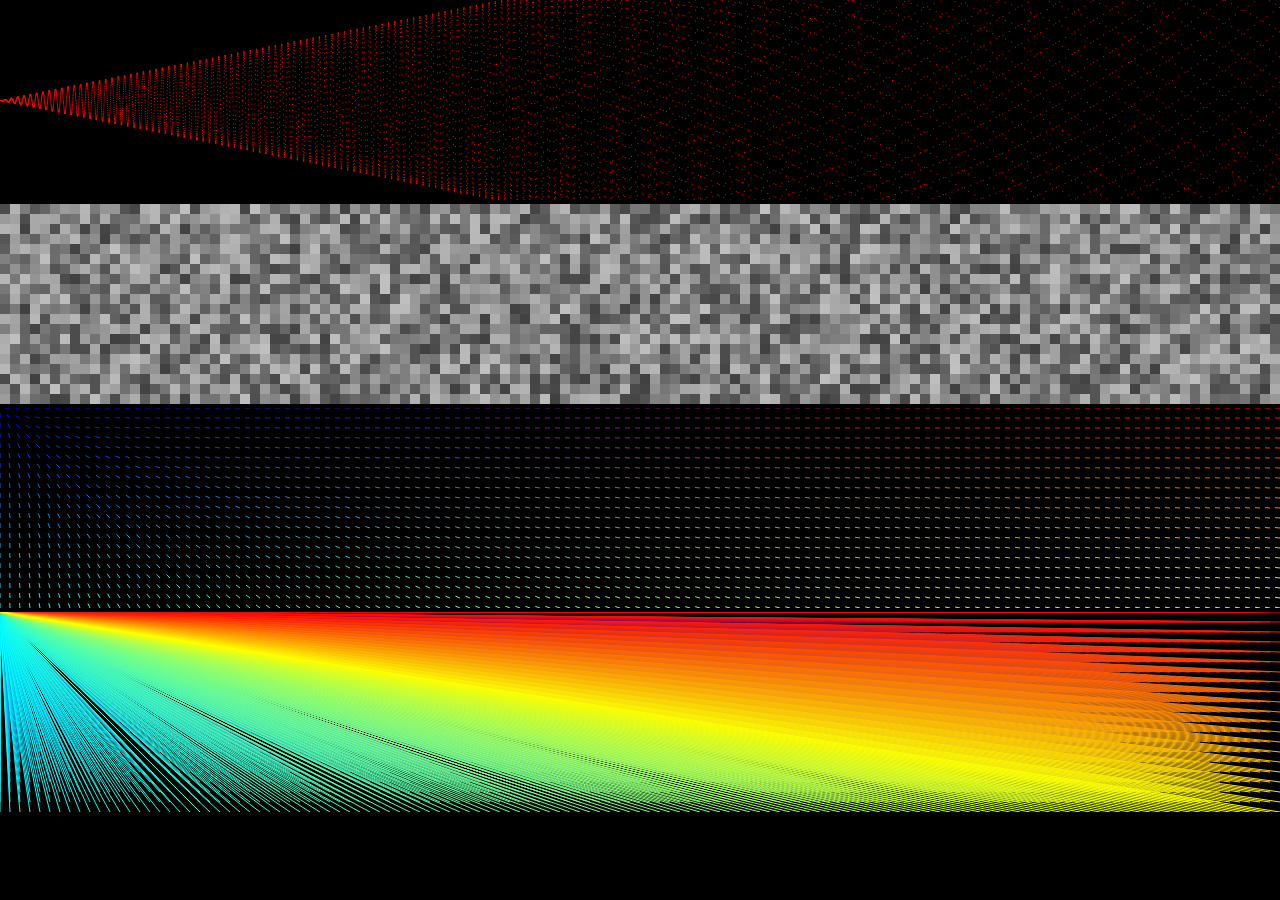
<file: index.html>
<!DOCTYPE html>
<html>
    <head>
        <title>
            canvasRenderer
        </title>
        <meta name="viewport" content="width = device-width, user-scalable = no" />
        <link rel="stylesheet" href="css/style.css">
    </head>
    <body>
        <div id="everything">
            <canvas id="HTML_CANVAS_ELEMENT0"></canvas>
            <canvas id="HTML_CANVAS_ELEMENT1"></canvas>
            <canvas id="HTML_CANVAS_ELEMENT2"></canvas>
            <canvas id="HTML_CANVAS_ELEMENT3"></canvas>
        </div>
        <script type="module" src="js/exampleScript.js"></script>
    </body>
</html>
</file>
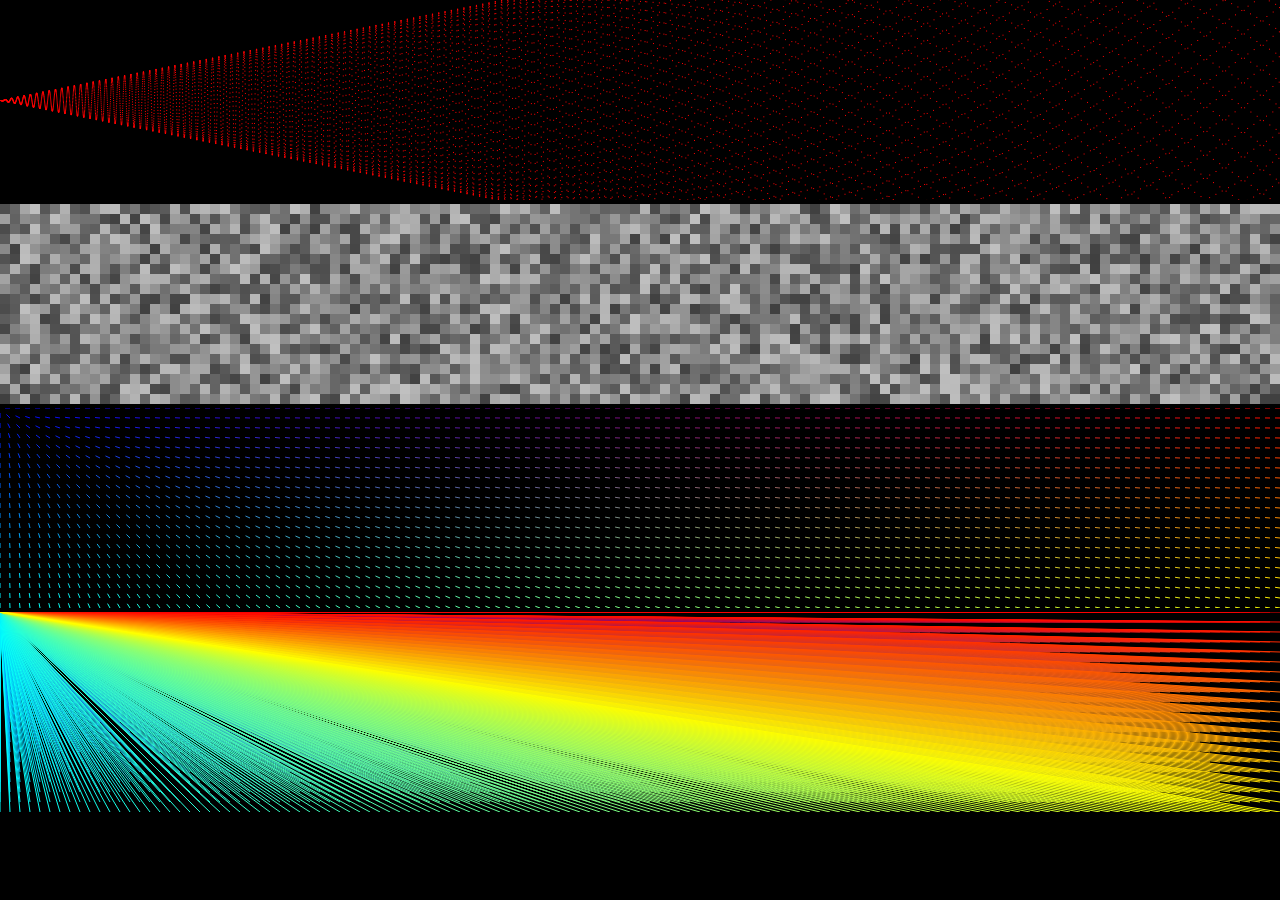
<file: examples/index.html>
<!DOCTYPE html>
<html>
    <head>
        <title>
            canvasRenderer
        </title>
        <meta name="viewport" content="width = device-width, user-scalable = no" />
        <link rel="stylesheet" href="css/style.css">
    </head>
    <body>
        <div id="everything">
            <canvas id="HTML_CANVAS_ELEMENT0"></canvas>
            <canvas id="HTML_CANVAS_ELEMENT1"></canvas>
            <canvas id="HTML_CANVAS_ELEMENT2"></canvas>
            <canvas id="HTML_CANVAS_ELEMENT3"></canvas>
        </div>
        <script type="module" src="exampleScript.js"></script>
    </body>
</html>
</file>
<file: css/style.css>
html, body {
    border: 0;
    margin: 0;
    padding: 0;
    cursor: crosshair;
    background-color: #000;
    color: #ccc;
}

body {
    touch-action: none;
}
</file>
<file: examples/css/style.css>
html, body {
    border: 0;
    margin: 0;
    padding: 0;
    cursor: crosshair;
    background-color: #000;
    color: #ccc;
}

body {
    touch-action: none;
}
</file>
